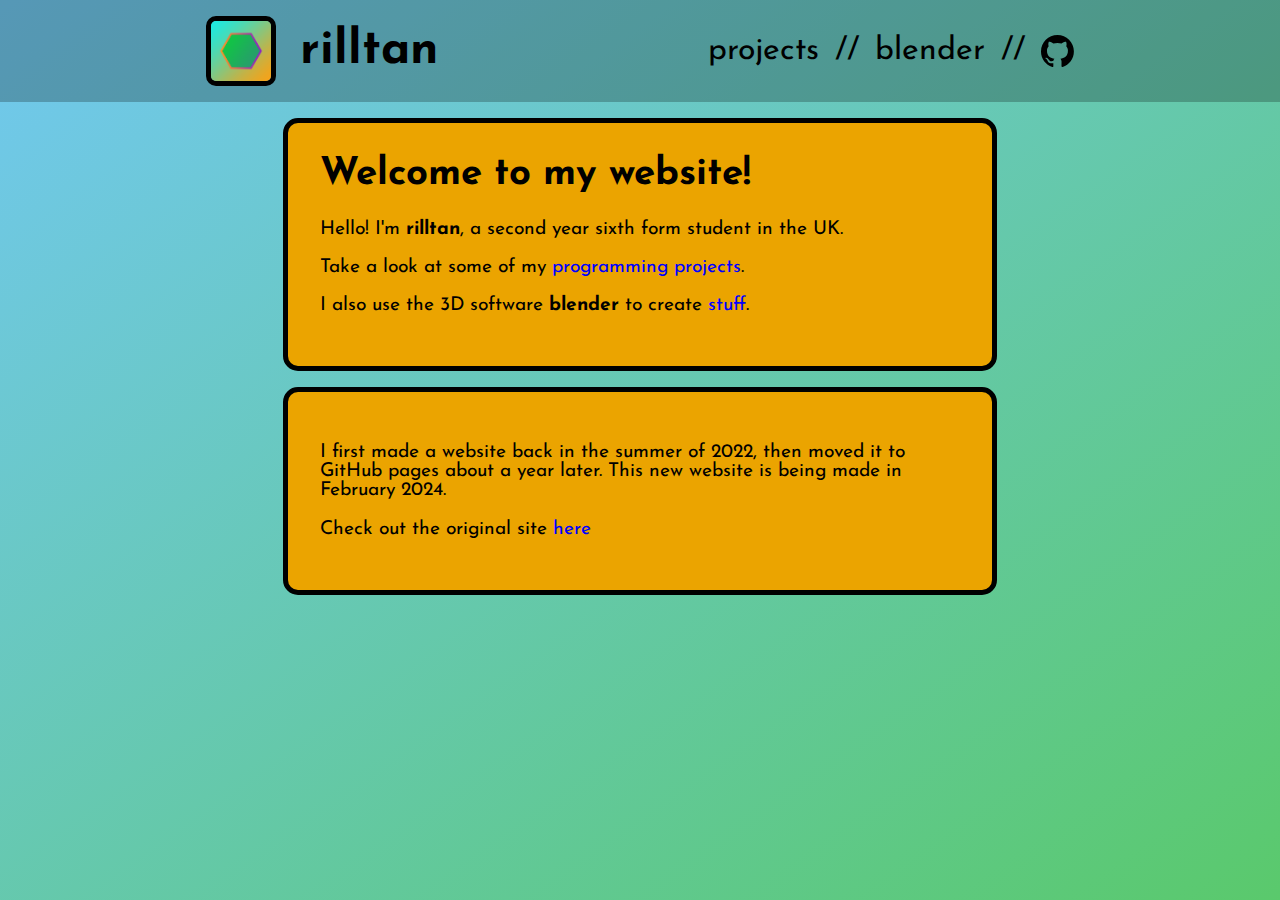
<file: index.html>
<html lang="en">
<head>
    <meta charset="UTF-8">
    <meta name="viewport" content="width=device-width, initial-scale=1.0">
    <link rel="stylesheet" href="/styles/main.css">
    <title>Document</title>
</head>
<body>
    <!--[header-->
    <header>
        <a class="logo-container" href="/index.html">
            <img class="logo" src="/images/icon.png" height="60" width="60">
            rilltan
        </div>
        <nav class="header-nav">
            <a class="nav-link" href="/pages/projects.html">projects</a>
            //
            <a class="nav-link" href="/pages/blender.html">blender</a>
            //
            <a class="nav-link" href="https://github.com/rilltan"><img src="/images/github.svg" style="height:1em;"></a>
        </nav>
    </header>
    <!--]-->
    <div class="main-content">
        <div class="content-box">
            <h1>Welcome to my website!</h1>
            <p>Hello! I'm <b>rilltan</b>, a second year sixth form student in the UK.</p>
            <p>Take a look at some of my <a class="nice-link" href="pages/projects.html">programming projects</a>.</p>
            <p>I also use the 3D software <b>blender</b> to create <a class="nice-link" href="/pages/blender.html">stuff</a>.</p>
        </div>
        <div class="content-box">
            <p>
            I first made a website back in the summer of 2022, then moved it to GitHub pages about a year later. This new website is being made in February 2024.
            </p>
            <p>
            Check out the original site <a class="nice-link" href="legacy_site/index.html">here</a>
            </p>
        </div>
    </div>
</body>
</html>
</file>
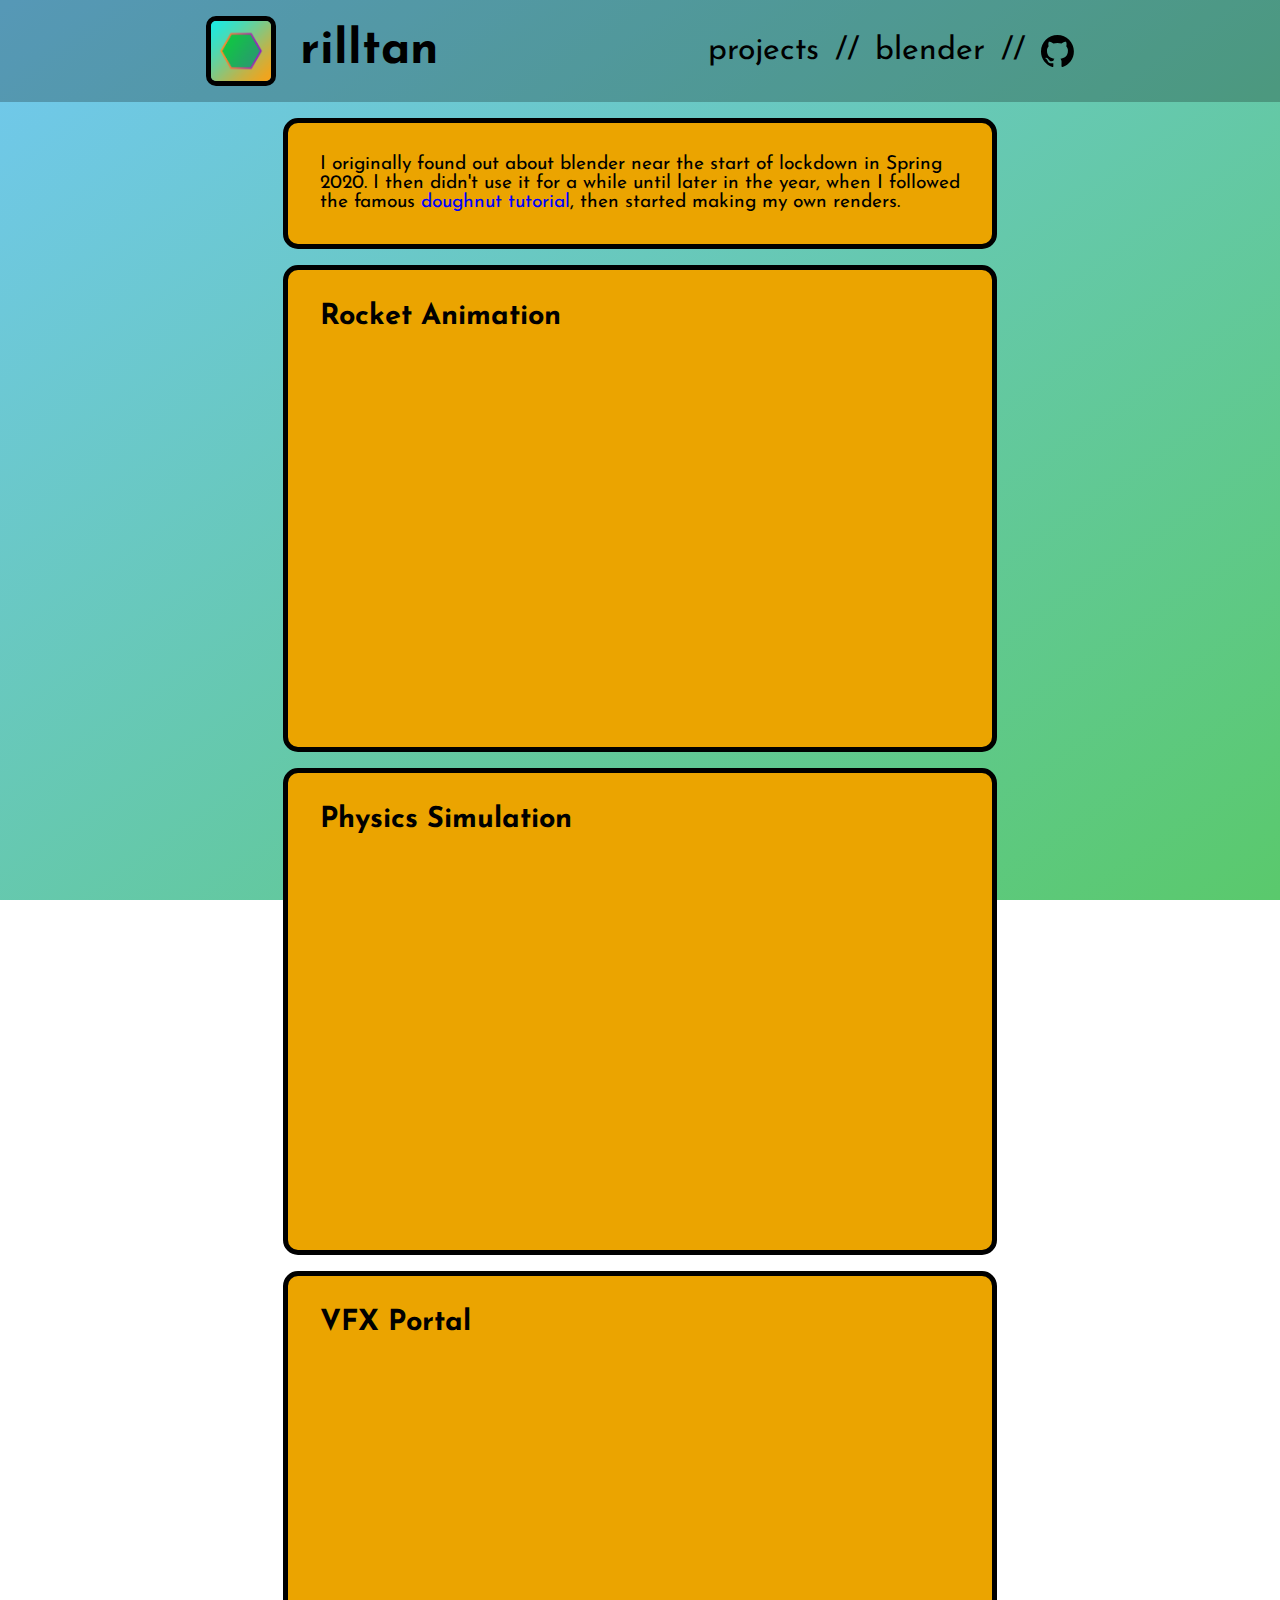
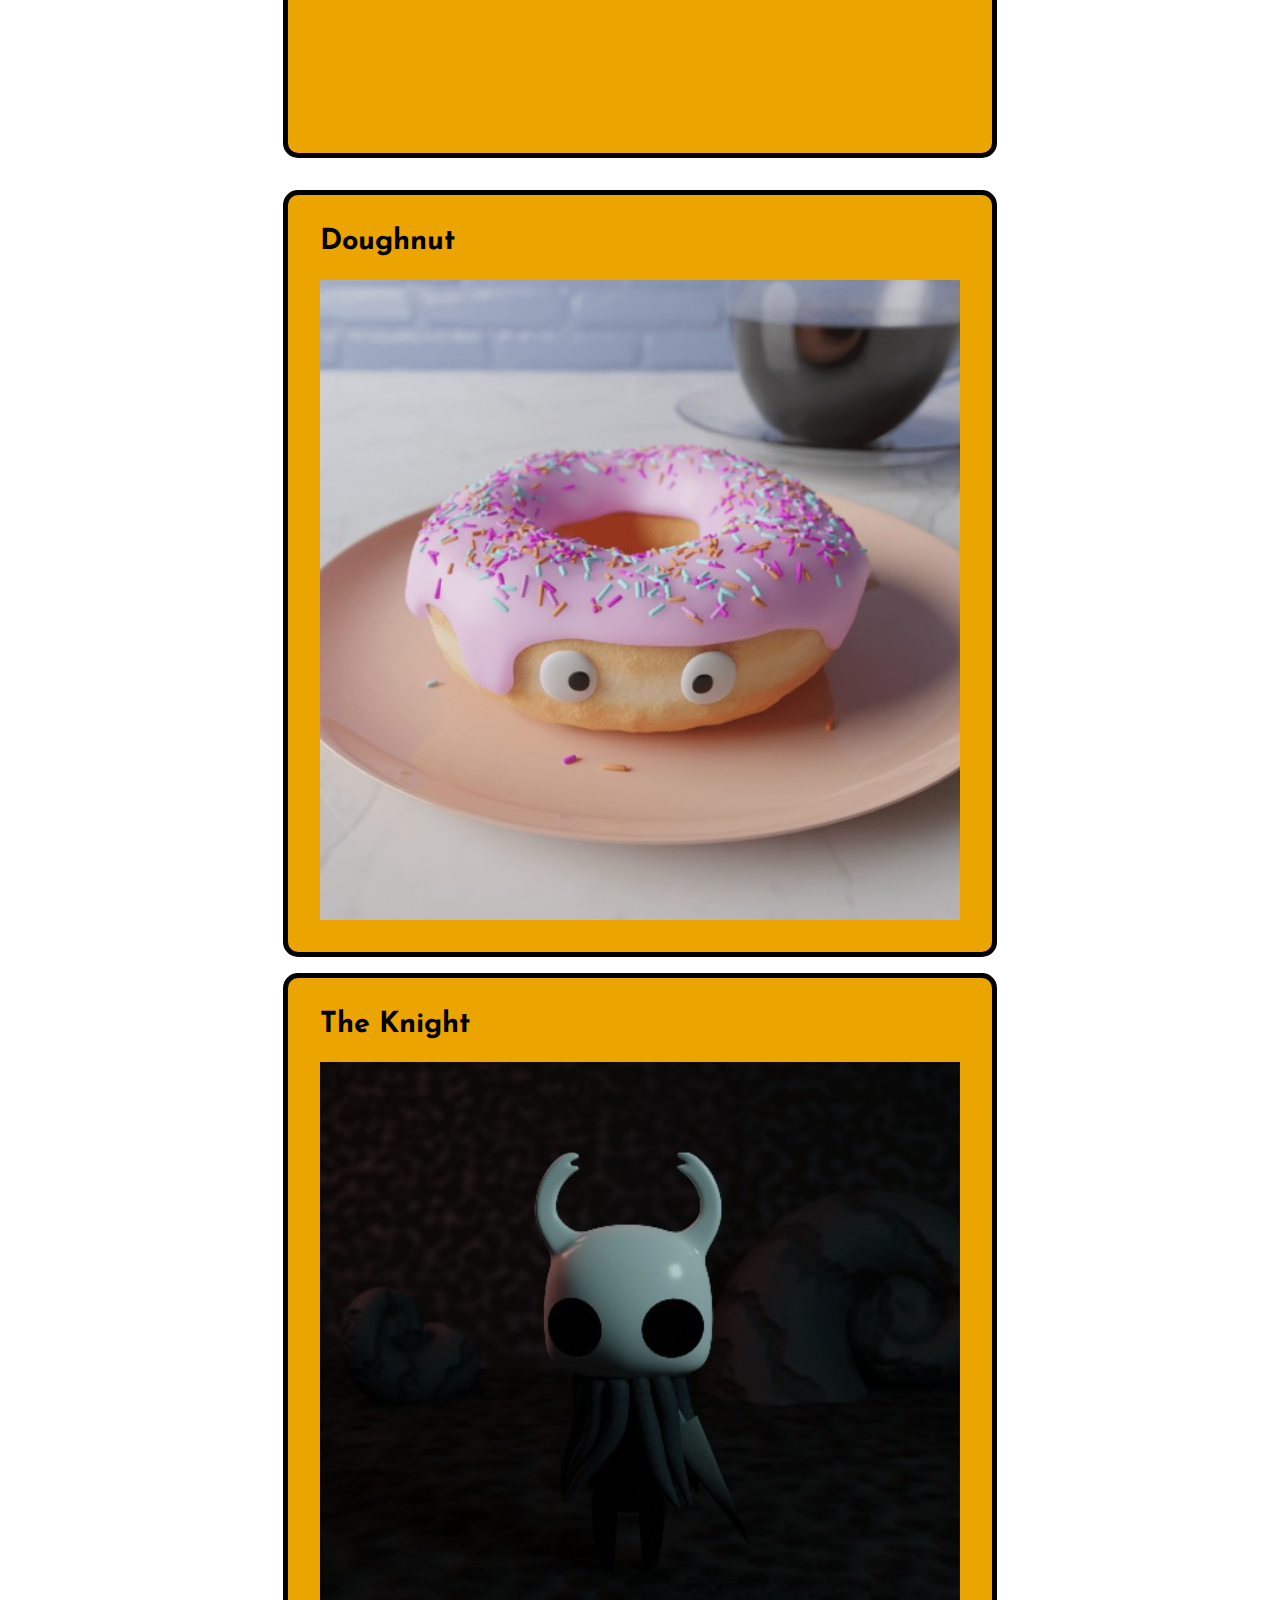
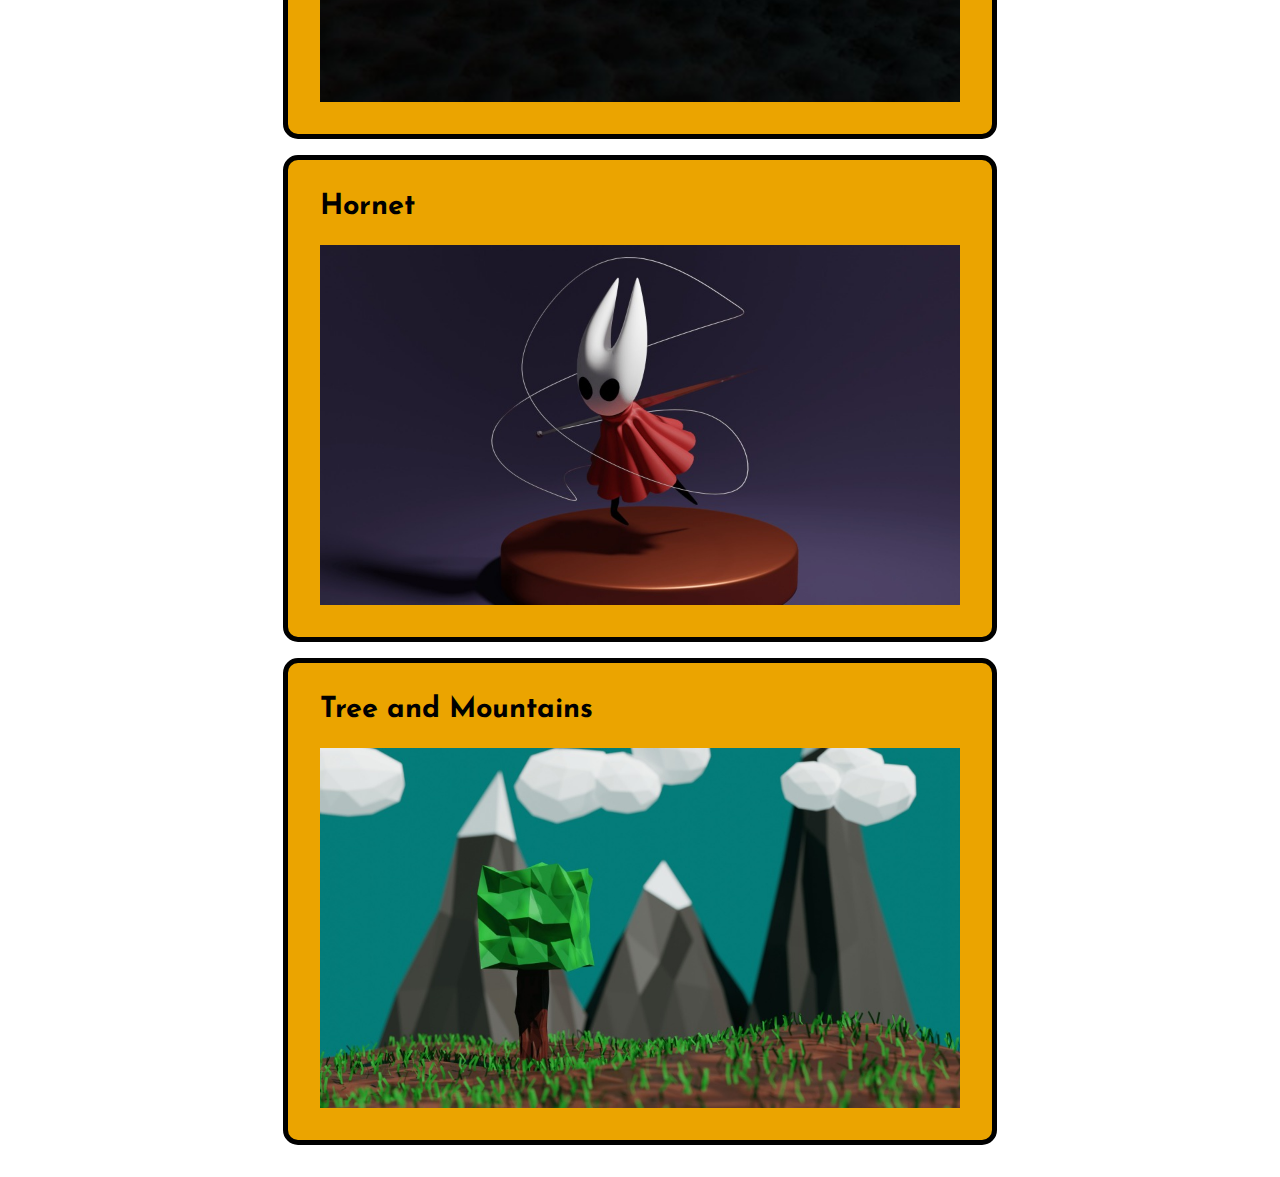
<file: pages/blender.html>
<html lang="en">
<head>
    <meta charset="UTF-8">
    <meta name="viewport" content="width=device-width, initial-scale=1.0">
    <link rel="stylesheet" href="/styles/main.css">
    <link rel="stylesheet" href="/styles/blender.css">
    <title>Document</title>
</head>
<body>
    <!--[header-->
    <header>
        <a class="logo-container" href="/index.html">
            <img class="logo" src="/images/icon.png" height="60" width="60">
            rilltan
        </div>
        <nav class="header-nav">
            <a class="nav-link" href="/pages/projects.html">projects</a>
            //
            <a class="nav-link" href="/pages/blender.html">blender</a>
            //
            <a class="nav-link" href="https://github.com/rilltan"><img src="/images/github.svg" style="height:1em;"></a>
        </nav>
    </header>
    <!--]-->
    <div class="content-row">
        <div class="content-column">
            <div class="content-box">
                I originally found out about blender near the start of lockdown in Spring 2020.
                I then didn't use it for a while until later in the year, when I followed the famous <a class="nice-link" href="https://www.youtube.com/playlist?list=PLjEaoINr3zgEq0u2MzVgAaHEBt--xLB6U">doughnut tutorial</a>, then started making my own renders.
            </div>
            <div class="content-box">
                <h2>Rocket Animation</h2>
                <iframe class="blender-vid" src="https://www.youtube.com/embed/uB8zy4fym-0" title="YouTube video player" frameborder="0" allow="accelerometer; autoplay; clipboard-write; encrypted-media; gyroscope; picture-in-picture" allowfullscreen></iframe>
            </div>
            <div class="content-box">
                <h2>Physics Simulation</h2>
                <iframe class="blender-vid" src="https://www.youtube.com/embed/nRMTxPfHBVY" title="YouTube video player" frameborder="0" allow="accelerometer; autoplay; clipboard-write; encrypted-media; gyroscope; picture-in-picture" allowfullscreen></iframe>
            </div>
            <div class="content-box">
                <h2>VFX Portal</h2>
                <iframe class="blender-vid" src="https://www.youtube.com/embed/wziLD_l8BZI" title="YouTube video player" frameborder="0" allow="accelerometer; autoplay; clipboard-write; encrypted-media; gyroscope; picture-in-picture" allowfullscreen></iframe>
            </div>
        </div>
        <div class="content-column">
            <div class="content-box">
                <h2>Doughnut</h2>
                <img class="blender-img" src="/images/dougnut_lowres.jpeg">
            </div>
            <div class="content-box">
                <h2>The Knight</h2>
                <img class="blender-img" src="/images/knight_lowres.jpeg">
            </div>
            <div class="content-box">
                <h2>Hornet</h2>
                <img class="blender-img" src="/images/hornet_lowres.jpeg">
            </div>
            <div class="content-box">
                <h2>Tree and Mountains</h2>
                <img class="blender-img" src="/images/tree_lowres.jpeg">
            </div>
        </div>
    </div>
</body>
</html>
</file>
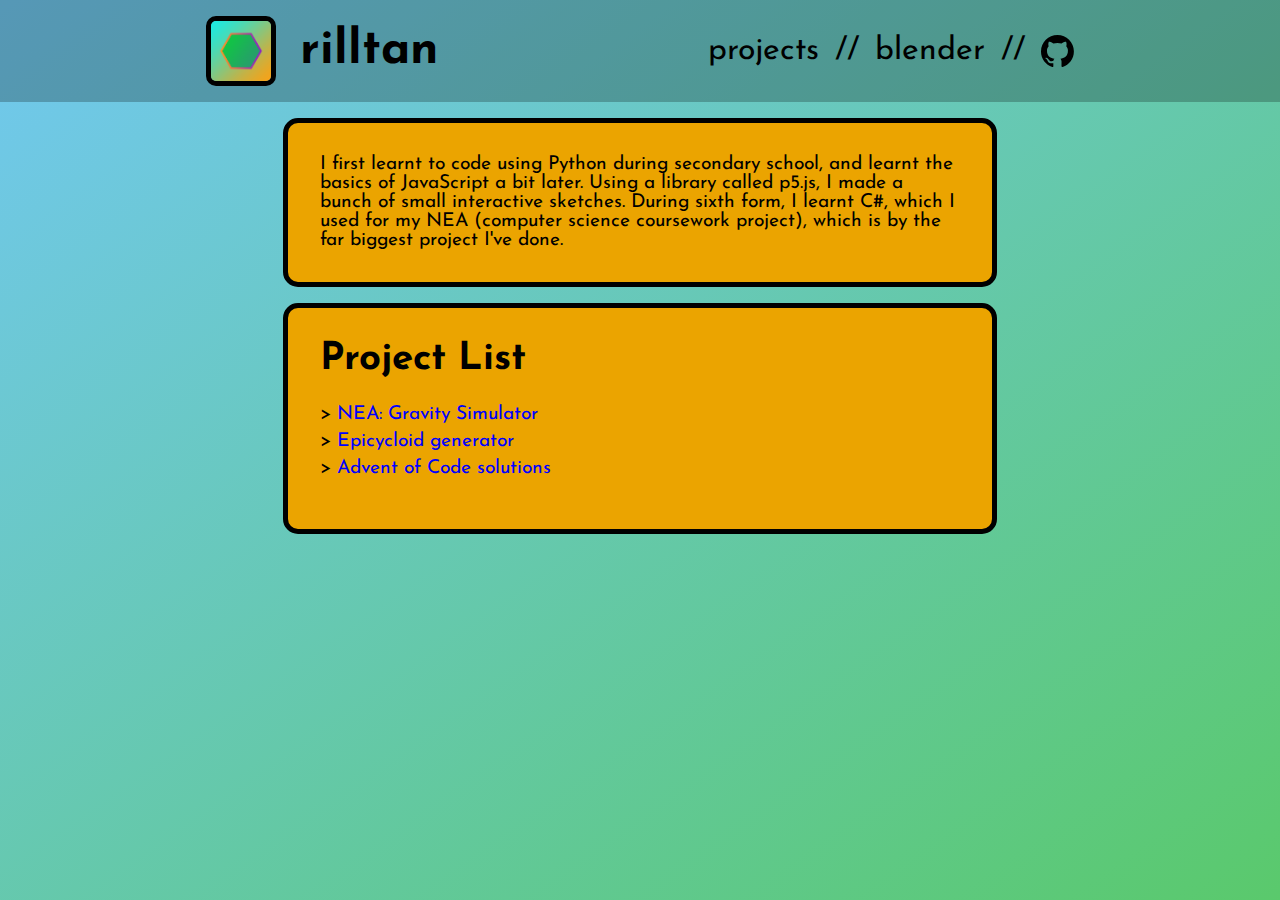
<file: pages/projects.html>
<html lang="en">
<head>
    <meta charset="UTF-8">
    <meta name="viewport" content="width=device-width, initial-scale=1.0">
    <link rel="stylesheet" href="/styles/main.css">
    <link rel="stylesheet" href="/styles/projectlist.css">
    <title>Document</title>
</head>
<body>
    <!--[header-->
    <header>
        <a class="logo-container" href="/index.html">
            <img class="logo" src="/images/icon.png" height="60" width="60">
            rilltan
        </div>
        <nav class="header-nav">
            <a class="nav-link" href="/pages/projects.html">projects</a>
            //
            <a class="nav-link" href="/pages/blender.html">blender</a>
            //
            <a class="nav-link" href="https://github.com/rilltan"><img src="/images/github.svg" style="height:1em;"></a>
        </nav>
    </header>
    <!--]-->
    <div class="main-content">
        <div class="content-box">
            I first learnt to code using Python during secondary school, and learnt the basics of JavaScript a bit later. Using a library called p5.js, I made a bunch of small interactive sketches. During sixth form, I learnt C#, which I used for my NEA (computer science coursework project), which is by the far biggest project I've done.
        </div>
        <div class="content-box">
            <h1>Project List</h1>
            <ul>
                <li>&gt; <a class="nice-link" href="/pages/projects/gravitysim.html">NEA: Gravity Simulator</a></li>
                <li>&gt; <a class="nice-link" href="/pages/projects/epicycloids.html">Epicycloid generator</a></li>
                <li>&gt; <a class="nice-link" href="/pages/projects/adventofcode.html">Advent of Code solutions</a></li>
            </ul>
        </div>
    </div>
</body>
</html>
</file>
<file: styles/main.css>
@font-face {
    font-family: josefinSans;
    src: url(/fonts/JosefinSans-VariableFont_wght.ttf);
}
html {
    font-family: josefinSans, sans-serif;
}
body {
    margin: 0;
    background-image: linear-gradient(to bottom right, rgb(113, 200, 240),rgb(90, 201, 108));
    background-repeat: no-repeat;
    background-attachment: fixed;
    font-size: 120%;
}
header {
    display: flex;
    flex-flow: row wrap;
    justify-content: space-around;
    background-color: rgba(0, 0, 0, 0.24);
    padding-right: 5rem;
    padding-left: 5rem;
    padding-top: 1rem;
    padding-bottom: 1rem;
    row-gap: 1rem;
}
h1,h2{
    margin-top: 0;
}
.logo-container {
    display: flex;
    align-items: center;
    column-gap: 1.5rem;
    font-size: 3rem;
    font-weight: bold;
    text-decoration: none;
    color: black;
}
.logo {
    border: 5px solid black;
    border-radius: 10px;
}
.header-nav {
    display: flex;
    align-items: center;
    column-gap: 1rem;
    font-size: 2rem;
}
.nav-link {
    text-decoration: none;
    color: black;
    transition: 0.3s;
    text-align: center;
}
.nav-link:hover {
    color: rgb(80, 80, 80);
}

.main-content {
    margin: 1rem;
    display: flex;
    justify-content: center;
    gap: 1rem;
    flex-wrap: wrap;
}
.content-box {
    border: 5px solid black;
    background-color: rgb(235, 164, 0);
    border-radius:15px;
    padding: 2rem;
    width: 40rem;
    transition: 0.2s;
    height: fit-content;
}
.content-box:hover{
    background-color: rgb(255, 166, 0);
}

a.nice-link {
    text-decoration: none;
    transition: 0.3s;
}
a.nice-link:link,a.nice-link:visited{
    color:blue;
}
a.nice-link:hover{
    color:rgb(130, 130, 255);
}
</file>
<file: styles/blender.css>
.blender-img {
    width:100%;
}
.blender-vid{
    width: 100%;
    aspect-ratio: 16/9;
}

.content-row{
    margin: 1rem;
    display: flex;
    justify-content: center;
    gap: 1rem;
    flex-wrap: wrap;
}
.content-column{
    width:calc(44rem + 10px);
}
.content-box{
    width: 100%;
    box-sizing: border-box;
    margin-bottom: 1rem;
}
</file>
<file: styles/projectlist.css>
ul {
    padding-inline-start: 0;
    list-style: none inside;
}
li {
    margin-bottom: 0.5rem;
}
</file>
